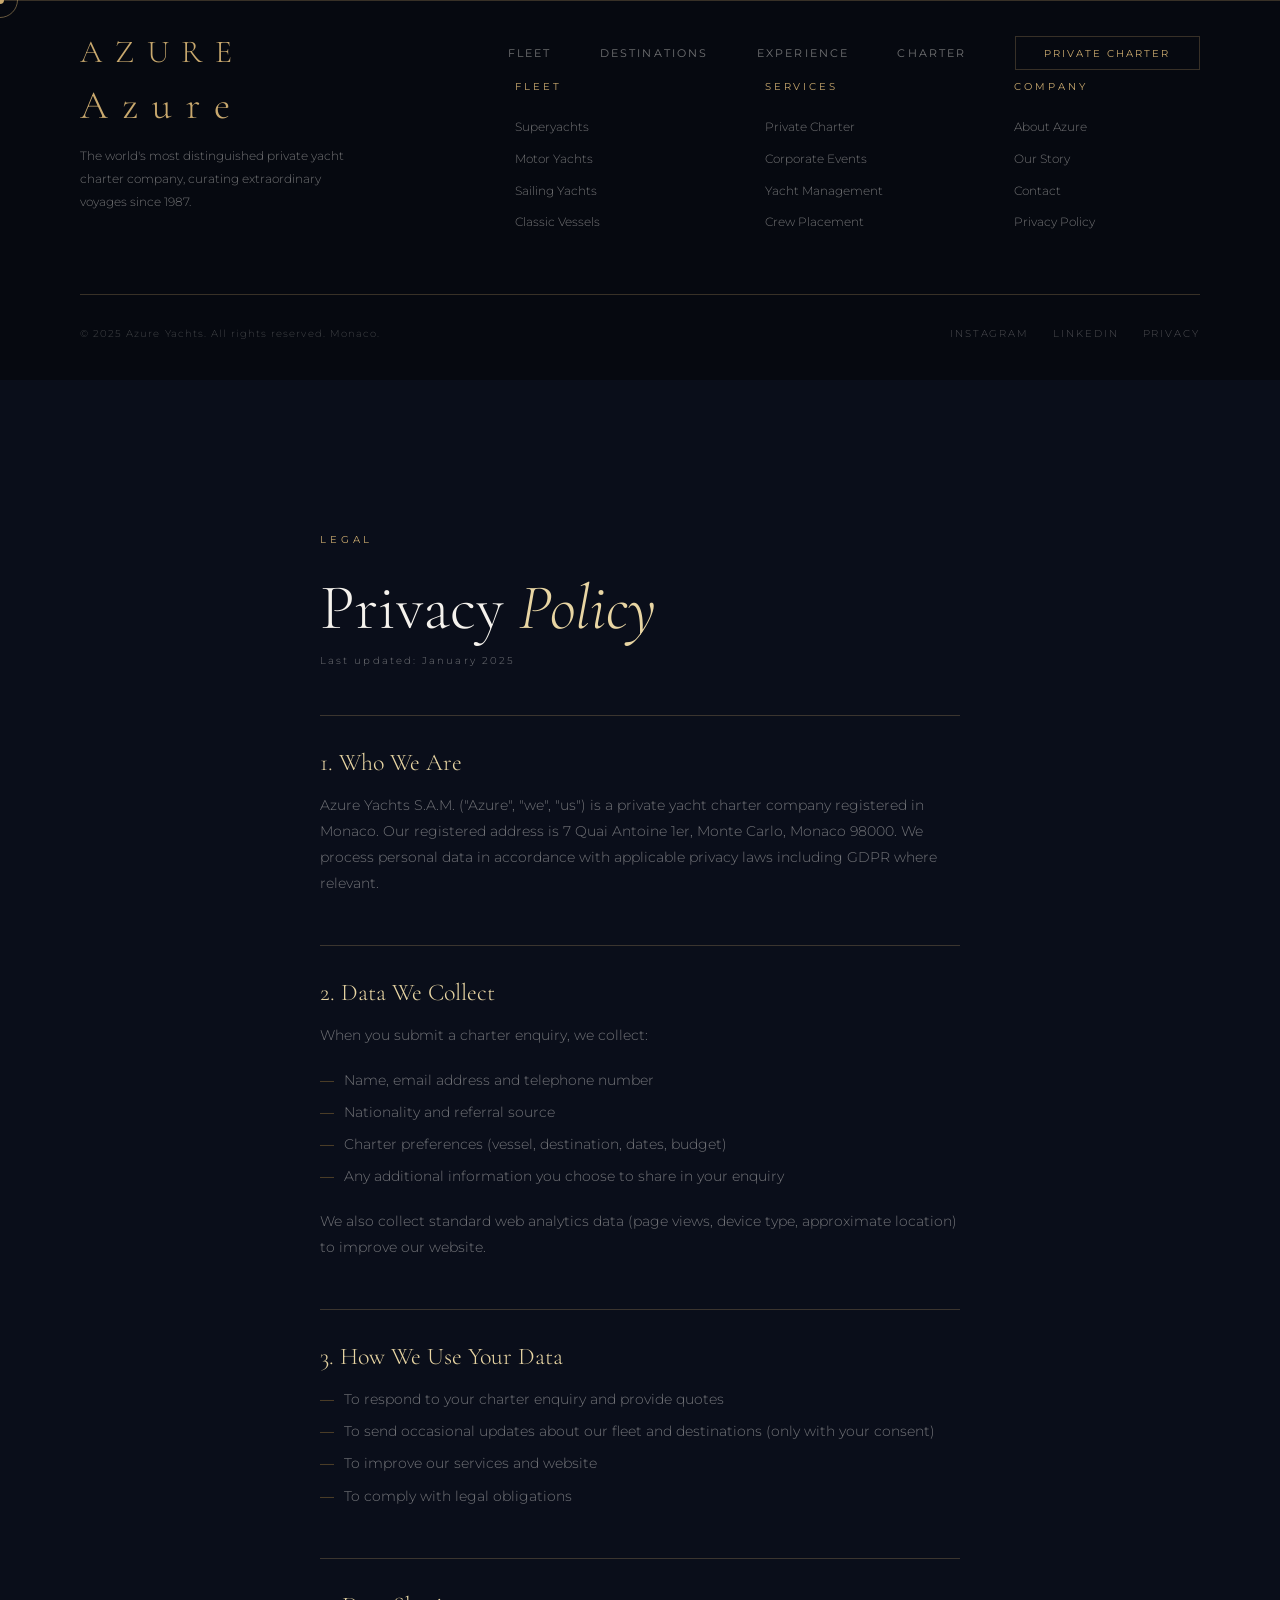
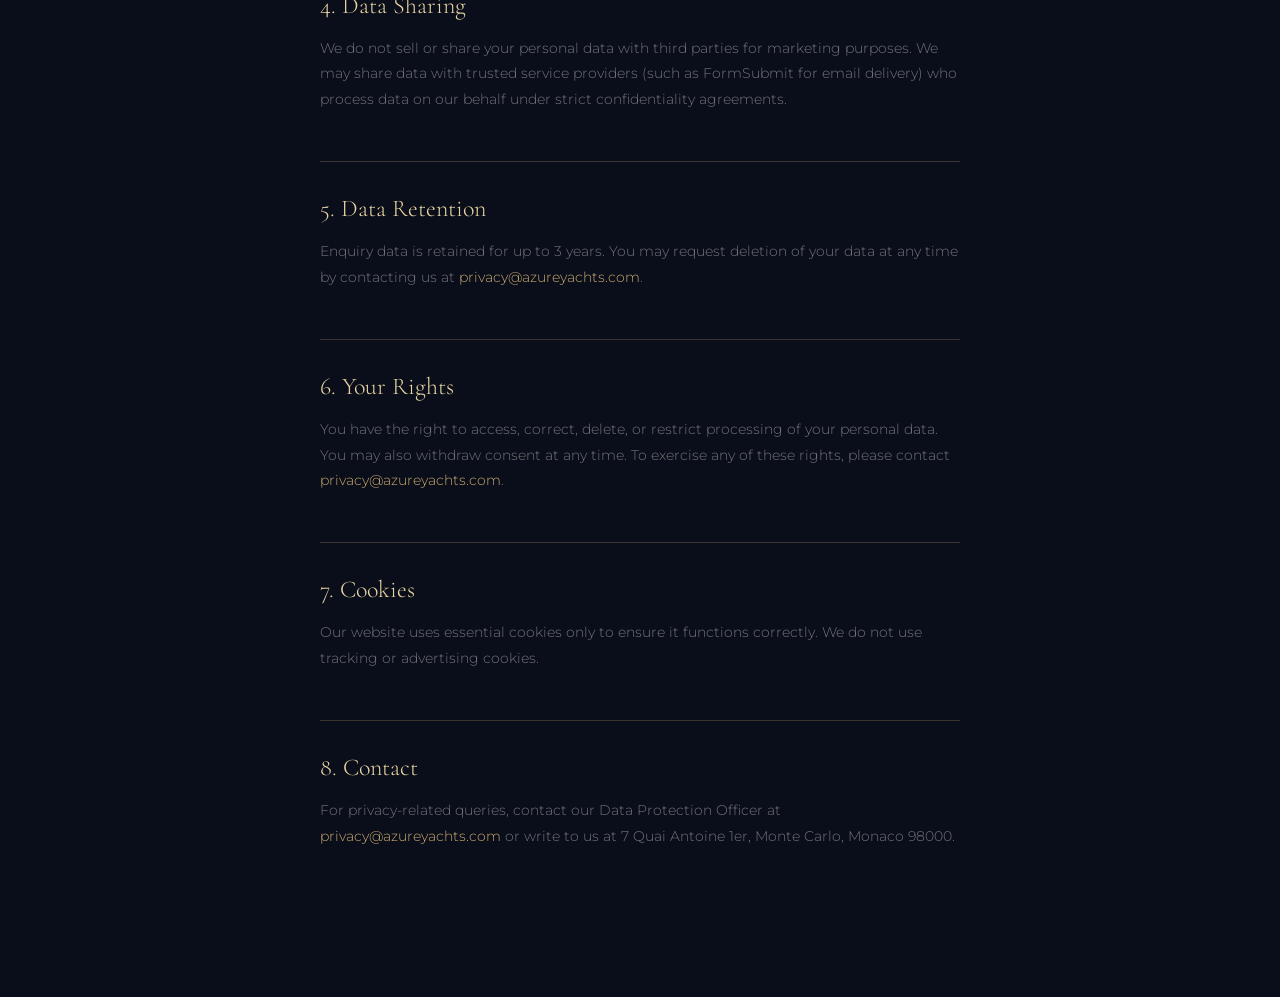
<file: pages/privacy.html>
<!DOCTYPE html>
<html lang="en">
<head>
  <meta charset="UTF-8">
  <meta name="viewport" content="width=device-width, initial-scale=1.0">
  <title>Privacy Policy | Azure Yachts</title>
  <meta name="description" content="Azure Yachts privacy policy — how we collect, use and protect your personal information.">
  <meta name="robots" content="noindex, follow">
  <link rel="preconnect" href="https://fonts.googleapis.com">
  <link rel="preconnect" href="https://fonts.gstatic.com" crossorigin>
  <link href="https://fonts.googleapis.com/css2?family=Cormorant+Garamond:ital,wght@0,300;0,400;0,600;1,300;1,400&family=Montserrat:wght@200;300;400;500&display=swap" rel="stylesheet">
  <link rel="stylesheet" href="../css/style.css">
  <style>
    .prose-page { padding: calc(var(--nav-height) + 4rem) 5rem 8rem; max-width: 800px; margin: 0 auto; }
    .prose-page h1 {
      font-family: 'Cormorant Garamond', serif; font-size: clamp(2.5rem, 5vw, 4rem);
      font-weight: 300; color: var(--white); margin-bottom: 0.5rem;
    }
    .prose-page h1 em { font-style: italic; color: var(--gold-light); }
    .prose-updated { font-size: 0.65rem; letter-spacing: 0.2em; color: var(--muted); margin-bottom: 3rem; display: block; }
    .prose-page h2 {
      font-family: 'Cormorant Garamond', serif; font-size: 1.5rem; font-weight: 300;
      color: var(--gold-light); margin: 3rem 0 1rem; padding-top: 2rem;
      border-top: 1px solid var(--border);
    }
    .prose-page p { font-size: 0.85rem; line-height: 1.9; color: var(--muted); margin-bottom: 1.2rem; }
    .prose-page ul { list-style: none; padding: 0; margin-bottom: 1.2rem; }
    .prose-page ul li {
      font-size: 0.85rem; line-height: 1.9; color: var(--muted);
      padding-left: 1.5rem; position: relative; margin-bottom: 0.4rem;
    }
    .prose-page ul li::before {
      content: '—'; position: absolute; left: 0; color: var(--gold-dark);
    }
    .prose-page a { color: var(--gold); text-decoration: none; }
    .prose-page a:hover { color: var(--gold-light); }
    @media (max-width: 768px) { .prose-page { padding: calc(var(--nav-height) + 2rem) 2rem 5rem; } }
  </style>
</head>
<body>

<script src="../js/components.js"></script>
<script src="../js/main.js"></script>

<main class="prose-page">
  <span class="section-tag">Legal</span>
  <h1>Privacy <em>Policy</em></h1>
  <span class="prose-updated">Last updated: January 2025</span>

  <h2>1. Who We Are</h2>
  <p>Azure Yachts S.A.M. ("Azure", "we", "us") is a private yacht charter company registered in Monaco. Our registered address is 7 Quai Antoine 1er, Monte Carlo, Monaco 98000. We process personal data in accordance with applicable privacy laws including GDPR where relevant.</p>

  <h2>2. Data We Collect</h2>
  <p>When you submit a charter enquiry, we collect:</p>
  <ul>
    <li>Name, email address and telephone number</li>
    <li>Nationality and referral source</li>
    <li>Charter preferences (vessel, destination, dates, budget)</li>
    <li>Any additional information you choose to share in your enquiry</li>
  </ul>
  <p>We also collect standard web analytics data (page views, device type, approximate location) to improve our website.</p>

  <h2>3. How We Use Your Data</h2>
  <ul>
    <li>To respond to your charter enquiry and provide quotes</li>
    <li>To send occasional updates about our fleet and destinations (only with your consent)</li>
    <li>To improve our services and website</li>
    <li>To comply with legal obligations</li>
  </ul>

  <h2>4. Data Sharing</h2>
  <p>We do not sell or share your personal data with third parties for marketing purposes. We may share data with trusted service providers (such as FormSubmit for email delivery) who process data on our behalf under strict confidentiality agreements.</p>

  <h2>5. Data Retention</h2>
  <p>Enquiry data is retained for up to 3 years. You may request deletion of your data at any time by contacting us at <a href="mailto:privacy@azureyachts.com">privacy@azureyachts.com</a>.</p>

  <h2>6. Your Rights</h2>
  <p>You have the right to access, correct, delete, or restrict processing of your personal data. You may also withdraw consent at any time. To exercise any of these rights, please contact <a href="mailto:privacy@azureyachts.com">privacy@azureyachts.com</a>.</p>

  <h2>7. Cookies</h2>
  <p>Our website uses essential cookies only to ensure it functions correctly. We do not use tracking or advertising cookies.</p>

  <h2>8. Contact</h2>
  <p>For privacy-related queries, contact our Data Protection Officer at <a href="mailto:privacy@azureyachts.com">privacy@azureyachts.com</a> or write to us at 7 Quai Antoine 1er, Monte Carlo, Monaco 98000.</p>
</main>
</body>
</html>
</file>
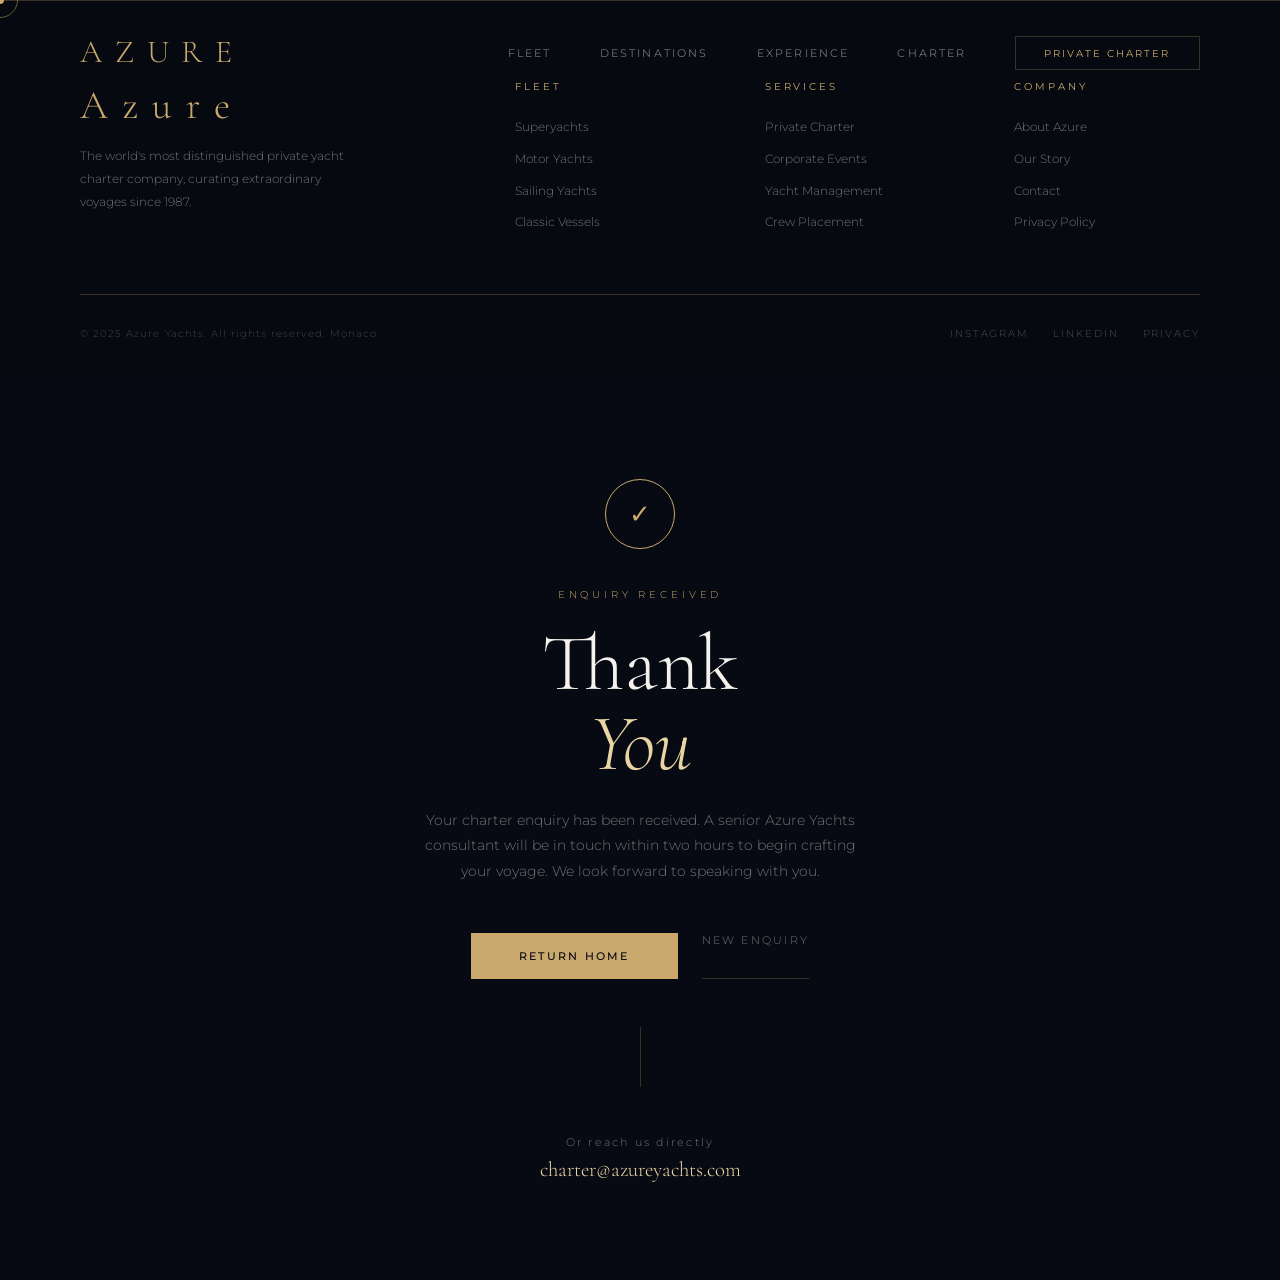
<file: pages/thank-you.html>
<!DOCTYPE html>
<html lang="en">
<head>
  <meta charset="UTF-8">
  <meta name="viewport" content="width=device-width, initial-scale=1.0">
  <title>Enquiry Received | Azure Yachts</title>
  <meta name="description" content="Thank you for your charter enquiry. An Azure Yachts consultant will be in touch within two hours.">
  <meta name="robots" content="noindex, nofollow">
  <link rel="preconnect" href="https://fonts.googleapis.com">
  <link rel="preconnect" href="https://fonts.gstatic.com" crossorigin>
  <link href="https://fonts.googleapis.com/css2?family=Cormorant+Garamond:ital,wght@0,300;0,400;0,600;1,300;1,400&family=Montserrat:wght@200;300;400;500&display=swap" rel="stylesheet">
  <link rel="stylesheet" href="../css/style.css?v=2">
  <style>
    .ty-wrap {
      min-height: 100vh; display: flex; flex-direction: column;
      align-items: center; justify-content: center; text-align: center;
      padding: 4rem 2rem; position: relative; overflow: hidden;
    }
    .ty-bg {
      position: absolute; inset: 0;
      background:
        linear-gradient(rgba(6,9,16,0.8), rgba(6,9,16,0.8)),
        url('https://images.unsplash.com/photo-1559827291-72ee739d0d9a?w=1600&q=80') center/cover;
      z-index: 0;
    }
    .ty-content { position: relative; z-index: 1; max-width: 600px; }
    .ty-icon {
      width: 70px; height: 70px; border: 1px solid var(--gold);
      border-radius: 50%; display: flex; align-items: center; justify-content: center;
      margin: 0 auto 2.5rem; font-size: 1.6rem; color: var(--gold);
      animation: fadeUp 1s ease forwards; opacity: 0;
    }
    .ty-tag {
      font-size: 0.6rem; letter-spacing: 0.4em; text-transform: uppercase;
      color: var(--gold); display: block; margin-bottom: 1.5rem;
      animation: fadeUp 1s ease 0.15s forwards; opacity: 0;
    }
    .ty-title {
      font-family: 'Cormorant Garamond', serif;
      font-size: clamp(2.5rem, 7vw, 5rem); font-weight: 300; color: var(--white);
      line-height: 1; margin-bottom: 1rem;
      animation: fadeUp 1s ease 0.25s forwards; opacity: 0;
    }
    .ty-title em { font-style: italic; color: var(--gold-light); display: block; }
    .ty-body {
      font-size: 0.85rem; line-height: 1.9; color: var(--muted);
      margin: 1.5rem auto 3rem; max-width: 440px;
      animation: fadeUp 1s ease 0.4s forwards; opacity: 0;
    }
    .ty-actions {
      display: flex; gap: 1.5rem; justify-content: center; flex-wrap: wrap;
      animation: fadeUp 1s ease 0.55s forwards; opacity: 0;
    }
    .ty-divider {
      width: 1px; height: 60px; background: var(--border); margin: 3rem auto;
      animation: fadeUp 1s ease 0.7s forwards; opacity: 0;
    }
    .ty-contact {
      animation: fadeUp 1s ease 0.8s forwards; opacity: 0;
    }
    .ty-contact p { font-size: 0.7rem; letter-spacing: 0.2em; color: var(--muted); margin-bottom: 0.5rem; }
    .ty-contact a {
      font-family: 'Cormorant Garamond', serif; font-size: 1.3rem;
      color: var(--gold-light); text-decoration: none; transition: color 0.3s;
    }
    .ty-contact a:hover { color: var(--gold); }
    @keyframes fadeUp {
      from { opacity:0; transform: translateY(20px); }
      to   { opacity:1; transform: translateY(0); }
    }
  </style>
</head>
<body>

<script src="../js/components.js?v=2"></script>
<script src="../js/main.js?v=2"></script>

<main class="ty-wrap">
  <div class="ty-bg" role="img" aria-label="Aerial view of yacht in calm waters"></div>
  <div class="ty-content">
    <div class="ty-icon" aria-hidden="true">&#10003;</div>
    <span class="ty-tag">Enquiry Received</span>
    <h1 class="ty-title">Thank <em>You</em></h1>
    <p class="ty-body">
      Your charter enquiry has been received. A senior Azure Yachts consultant will be in touch within two hours to begin crafting your voyage. We look forward to speaking with you.
    </p>
    <div class="ty-actions">
      <a href="../index.html" class="btn-primary">Return Home</a>
      <a href="enquiry.html" class="btn-ghost">New Enquiry</a>
    </div>
    <div class="ty-divider" aria-hidden="true"></div>
    <div class="ty-contact">
      <p>Or reach us directly</p>
      <a href="mailto:charter@azureyachts.com">charter@azureyachts.com</a>
    </div>
  </div>
</main>
</body>
</html>
</file>
<file: css/style.css>
/* =============================================
   AZURE YACHTS — Global Styles
   ============================================= */

*, *::before, *::after { margin: 0; padding: 0; box-sizing: border-box; }

:root {
  --navy: #0a0e1a;
  --deep: #060910;
  --gold: #c9a96e;
  --gold-light: #e8d5a3;
  --gold-dark: #8a6a35;
  --white: #f5f2ed;
  --cream: #ede8df;
  --muted: rgba(245,242,237,0.45);
  --subtle: rgba(201,169,110,0.15);
  --border: rgba(201,169,110,0.25);
  --nav-height: 90px;
}

html { scroll-behavior: smooth; }

body {
  background: var(--navy);
  color: var(--white);
  font-family: 'Montserrat', sans-serif;
  font-weight: 300;
  overflow-x: hidden;
  cursor: none;
}

/* Hide custom cursor on touch devices */
@media (hover: none) {
  body { cursor: auto; }
  .cursor, .cursor-ring { display: none; }
}

/* =============================================
   CUSTOM CURSOR
   ============================================= */
.cursor {
  position: fixed; width: 8px; height: 8px;
  background: var(--gold); border-radius: 50%;
  pointer-events: none; z-index: 9999;
  transform: translate(-50%, -50%);
  transition: width 0.2s ease, height 0.2s ease;
  will-change: left, top;
}
.cursor-ring {
  position: fixed; width: 36px; height: 36px;
  border: 1px solid rgba(201,169,110,0.5); border-radius: 50%;
  pointer-events: none; z-index: 9998;
  transform: translate(-50%, -50%);
  transition: all 0.25s ease;
  will-change: left, top;
}
.cursor.hover { width: 14px; height: 14px; }
.cursor-ring.hover { width: 56px; height: 56px; opacity: 0.4; }

/* =============================================
   NAVIGATION — BASE
   ============================================= */
nav {
  position: fixed; top: 0; left: 0; right: 0; z-index: 200;
  padding: 2rem 5rem;
  display: flex; align-items: center; justify-content: space-between;
  transition: padding 0.5s ease, background 0.5s ease, border-color 0.5s ease;
}
nav.scrolled {
  background: rgba(6,9,16,0.95);
  backdrop-filter: blur(20px);
  -webkit-backdrop-filter: blur(20px);
  padding: 1rem 5rem;
  border-bottom: 1px solid var(--border);
}
.nav-logo {
  font-family: 'Cormorant Garamond', serif;
  font-size: 2rem; font-weight: 300; letter-spacing: 0.4em;
  color: var(--gold); text-decoration: none; text-transform: uppercase;
  z-index: 201; position: relative;
}
.nav-links {
  display: flex; gap: 3rem; list-style: none; align-items: center;
}

.nav-links a {
  color: var(--muted); text-decoration: none;
  font-size: 0.68rem; letter-spacing: 0.2em; text-transform: uppercase;
  font-weight: 400; font-family: 'Montserrat', sans-serif;
  transition: color 0.3s ease;
}
.nav-links a:hover,
.nav-links a.active {
  color: var(--gold);
}

/* CTA button in nav */
.nav-cta {
  padding: 0.65rem 1.8rem !important;
  border: 1px solid var(--border) !important;
  color: var(--gold) !important;
  font-size: 0.62rem !important;
  transition: background 0.3s ease, border-color 0.3s ease, color 0.3s ease !important;
}
.nav-cta:hover {
  background: var(--subtle) !important;
  border-color: var(--gold) !important;
  color: var(--gold-light) !important;
}

/* =============================================
   HAMBURGER BUTTON
   ============================================= */
.nav-hamburger {
  display: none; flex-direction: column; gap: 5px;
  background: none; border: none; cursor: pointer;
  z-index: 201; padding: 6px; position: relative;
}
.nav-hamburger span {
  display: block; width: 24px; height: 1px; background: var(--gold);
  transition: transform 0.3s ease, opacity 0.3s ease;
  transform-origin: center;
}
.nav-hamburger.open span:nth-child(1) { transform: translateY(6px) rotate(45deg); }
.nav-hamburger.open span:nth-child(2) { opacity: 0; }
.nav-hamburger.open span:nth-child(3) { transform: translateY(-6px) rotate(-45deg); }

/* =============================================
   MOBILE MENU OVERLAY
   ============================================= */
.nav-mobile {
  display: none;
  position: fixed; inset: 0; z-index: 199;
  background: rgba(6,9,16,0.98);
  flex-direction: column; align-items: center; justify-content: center;
  gap: 2.2rem;
  overflow-y: auto;
  padding: 5rem 2rem;
}
.nav-mobile.open { display: flex; }

/* All direct-child links in the mobile menu */
.nav-mobile > a {
  font-family: 'Cormorant Garamond', serif;
  font-size: 2.5rem; font-weight: 300;
  color: var(--white); text-decoration: none; letter-spacing: 0.05em;
  transition: color 0.3s ease;
}
.nav-mobile > a:hover { color: var(--gold-light); }

/* CTA link in mobile menu */
.nav-mobile .mobile-cta {
  font-family: 'Montserrat', sans-serif;
  font-size: 0.65rem; letter-spacing: 0.25em; text-transform: uppercase;
  color: var(--gold); border: 1px solid var(--border);
  padding: 0.8rem 2.5rem; margin-top: 0.5rem;
}

/* =============================================
   TYPOGRAPHY
   ============================================= */
.section-tag {
  font-size: 0.6rem; letter-spacing: 0.4em; text-transform: uppercase;
  color: var(--gold); margin-bottom: 1.5rem; display: block; font-weight: 400;
}
.section-title {
  font-family: 'Cormorant Garamond', serif;
  font-size: clamp(2.2rem, 4.5vw, 3.8rem);
  font-weight: 300; line-height: 1.1; color: var(--white); margin-bottom: 1.5rem;
}
.section-title em { font-style: italic; color: var(--gold-light); }
.section-body {
  font-size: 0.85rem; line-height: 1.9; color: var(--muted);
  max-width: 500px; font-weight: 300;
}
.gold-divider { width: 60px; height: 1px; background: var(--gold); margin: 0 0 2rem; }

/* =============================================
   BUTTONS
   ============================================= */
.btn-primary {
  padding: 1rem 3rem; background: var(--gold); color: var(--deep);
  text-decoration: none; font-size: 0.7rem;
  letter-spacing: 0.2em; text-transform: uppercase; font-weight: 500;
  transition: background 0.3s ease; display: inline-block;
  border: none; font-family: 'Montserrat', sans-serif;
}
.btn-primary:hover { background: var(--gold-light); }
.btn-ghost {
  color: var(--muted); text-decoration: none; font-size: 0.7rem;
  letter-spacing: 0.2em; text-transform: uppercase; font-weight: 300;
  border-bottom: 1px solid var(--border); padding-bottom: 2px;
  transition: color 0.3s ease, border-color 0.3s ease; display: inline-block;
}
.btn-ghost:hover { color: var(--gold); border-color: var(--gold); }

/* =============================================
   SCROLL REVEAL
   ============================================= */
.reveal {
  opacity: 0; transform: translateY(28px);
  transition: opacity 0.8s ease, transform 0.8s ease;
}
.reveal.visible { opacity: 1; transform: translateY(0); }
.reveal-delay-1 { transition-delay: 0.15s; }
.reveal-delay-2 { transition-delay: 0.3s; }
.reveal-delay-3 { transition-delay: 0.45s; }

/* =============================================
   FOOTER
   ============================================= */
footer {
  background: var(--deep);
  border-top: 1px solid var(--border);
  padding: 5rem 5rem 2.5rem;
}
.footer-grid {
  display: grid; grid-template-columns: 2fr 1fr 1fr 1fr; gap: 4rem; margin-bottom: 4rem;
}
.footer-logo {
  font-family: 'Cormorant Garamond', serif;
  font-size: 2.5rem; font-weight: 300; letter-spacing: 0.35em;
  color: var(--gold); text-decoration: none; display: block;
}
.footer-tagline {
  font-size: 0.75rem; line-height: 1.9; color: var(--muted);
  margin-top: 1rem; font-weight: 300; max-width: 280px;
}
.footer-col h4 {
  font-size: 0.6rem; letter-spacing: 0.3em; text-transform: uppercase;
  color: var(--gold); margin-bottom: 1.5rem; font-weight: 400;
}
.footer-col ul { list-style: none; display: flex; flex-direction: column; gap: 0.8rem; }
.footer-col ul a {
  font-size: 0.78rem; color: var(--muted); text-decoration: none;
  transition: color 0.3s ease; font-weight: 300;
}
.footer-col ul a:hover { color: var(--gold-light); }
.footer-bottom {
  padding-top: 2rem; border-top: 1px solid var(--border);
  display: flex; justify-content: space-between; align-items: center;
}
.footer-copy { font-size: 0.65rem; color: rgba(245,242,237,0.25); letter-spacing: 0.1em; }
.footer-social { display: flex; gap: 1.5rem; }
.footer-social a {
  font-size: 0.6rem; letter-spacing: 0.2em; text-transform: uppercase;
  color: rgba(245,242,237,0.3); text-decoration: none; transition: color 0.3s ease;
}
.footer-social a:hover { color: var(--gold); }

/* =============================================
   FORMS
   ============================================= */
.form-row { display: grid; grid-template-columns: 1fr 1fr; gap: 1.5rem; margin-bottom: 1.5rem; }
.form-group { display: flex; flex-direction: column; gap: 0.5rem; }
.form-group label {
  font-size: 0.6rem; letter-spacing: 0.2em; text-transform: uppercase;
  color: var(--muted); font-weight: 400;
}
.form-group input,
.form-group select,
.form-group textarea {
  background: transparent; border: none;
  border-bottom: 1px solid var(--border);
  color: var(--white); padding: 0.8rem 0;
  font-family: 'Montserrat', sans-serif; font-size: 0.85rem; font-weight: 300;
  outline: none; transition: border-color 0.3s ease; width: 100%;
  -webkit-appearance: none; appearance: none;
}
.form-group input::placeholder,
.form-group textarea::placeholder { color: rgba(245,242,237,0.2); }
.form-group input:focus,
.form-group select:focus,
.form-group textarea:focus { border-bottom-color: var(--gold); }
.form-group select { cursor: pointer; color: var(--white); }
.form-group select option { background: #0a0e1a; color: var(--white); }
.form-group textarea { resize: none; height: 100px; }
.form-full { grid-column: 1 / -1; }
.form-error {
  color: #e06060; font-size: 0.6rem; letter-spacing: 0.1em;
  margin-top: 0.3rem; display: none;
}
.form-group.invalid .form-error { display: block; }
.form-group.invalid input,
.form-group.invalid select,
.form-group.invalid textarea { border-bottom-color: #e06060; }

/* =============================================
   STATS STRIP
   ============================================= */
.stats-strip {
  background: var(--deep);
  border-top: 1px solid var(--border);
  border-bottom: 1px solid var(--border);
  padding: 3rem 5rem;
  display: grid; grid-template-columns: repeat(4, 1fr);
}
.stat-item {
  text-align: center; padding: 1.5rem 2rem;
  border-right: 1px solid var(--border);
}
.stat-item:last-child { border-right: none; }
.stat-num {
  font-family: 'Cormorant Garamond', serif;
  font-size: 3.5rem; font-weight: 300; color: var(--gold); line-height: 1; display: block;
}
.stat-label {
  font-size: 0.6rem; letter-spacing: 0.25em; text-transform: uppercase;
  color: var(--muted); margin-top: 0.5rem; display: block;
}

/* =============================================
   PAGE HERO (interior pages)
   ============================================= */
.page-hero {
  padding-top: calc(var(--nav-height) + 4rem);
  padding-bottom: 4rem;
  padding-left: 5rem; padding-right: 5rem;
  border-bottom: 1px solid var(--border);
}
.page-hero-tag {
  font-size: 0.6rem; letter-spacing: 0.4em; color: var(--gold);
  text-transform: uppercase; display: block; margin-bottom: 1.5rem;
}
.page-hero h1 {
  font-family: 'Cormorant Garamond', serif;
  font-size: clamp(3rem, 7vw, 6rem); font-weight: 300; line-height: 1; color: var(--white);
}
.page-hero h1 em { font-style: italic; color: var(--gold-light); }

/* =============================================
   RESPONSIVE
   ============================================= */
@media (max-width: 1100px) {
  nav { padding: 1.5rem 2rem; }
  nav.scrolled { padding: 1rem 2rem; }
  .nav-links { display: none; }
  .nav-hamburger { display: flex; }

  .stats-strip { grid-template-columns: repeat(2, 1fr); padding: 2rem; }
  .stat-item:nth-child(2) { border-right: none; }

  footer { padding: 4rem 2rem 2rem; }
  .footer-grid { grid-template-columns: 1fr 1fr; gap: 2.5rem; }
  .page-hero { padding-left: 2rem; padding-right: 2rem; }
}

@media (max-width: 640px) {
  .stats-strip { padding: 1.5rem; }
  .stat-item { padding: 1rem; }
  .stat-num { font-size: 2.8rem; }
  .footer-grid { grid-template-columns: 1fr; gap: 2rem; }
  .footer-bottom { flex-direction: column; gap: 1rem; text-align: center; }
  .form-row { grid-template-columns: 1fr; }
  .btn-primary { padding: 0.9rem 2rem; font-size: 0.65rem; }
}
</file>
